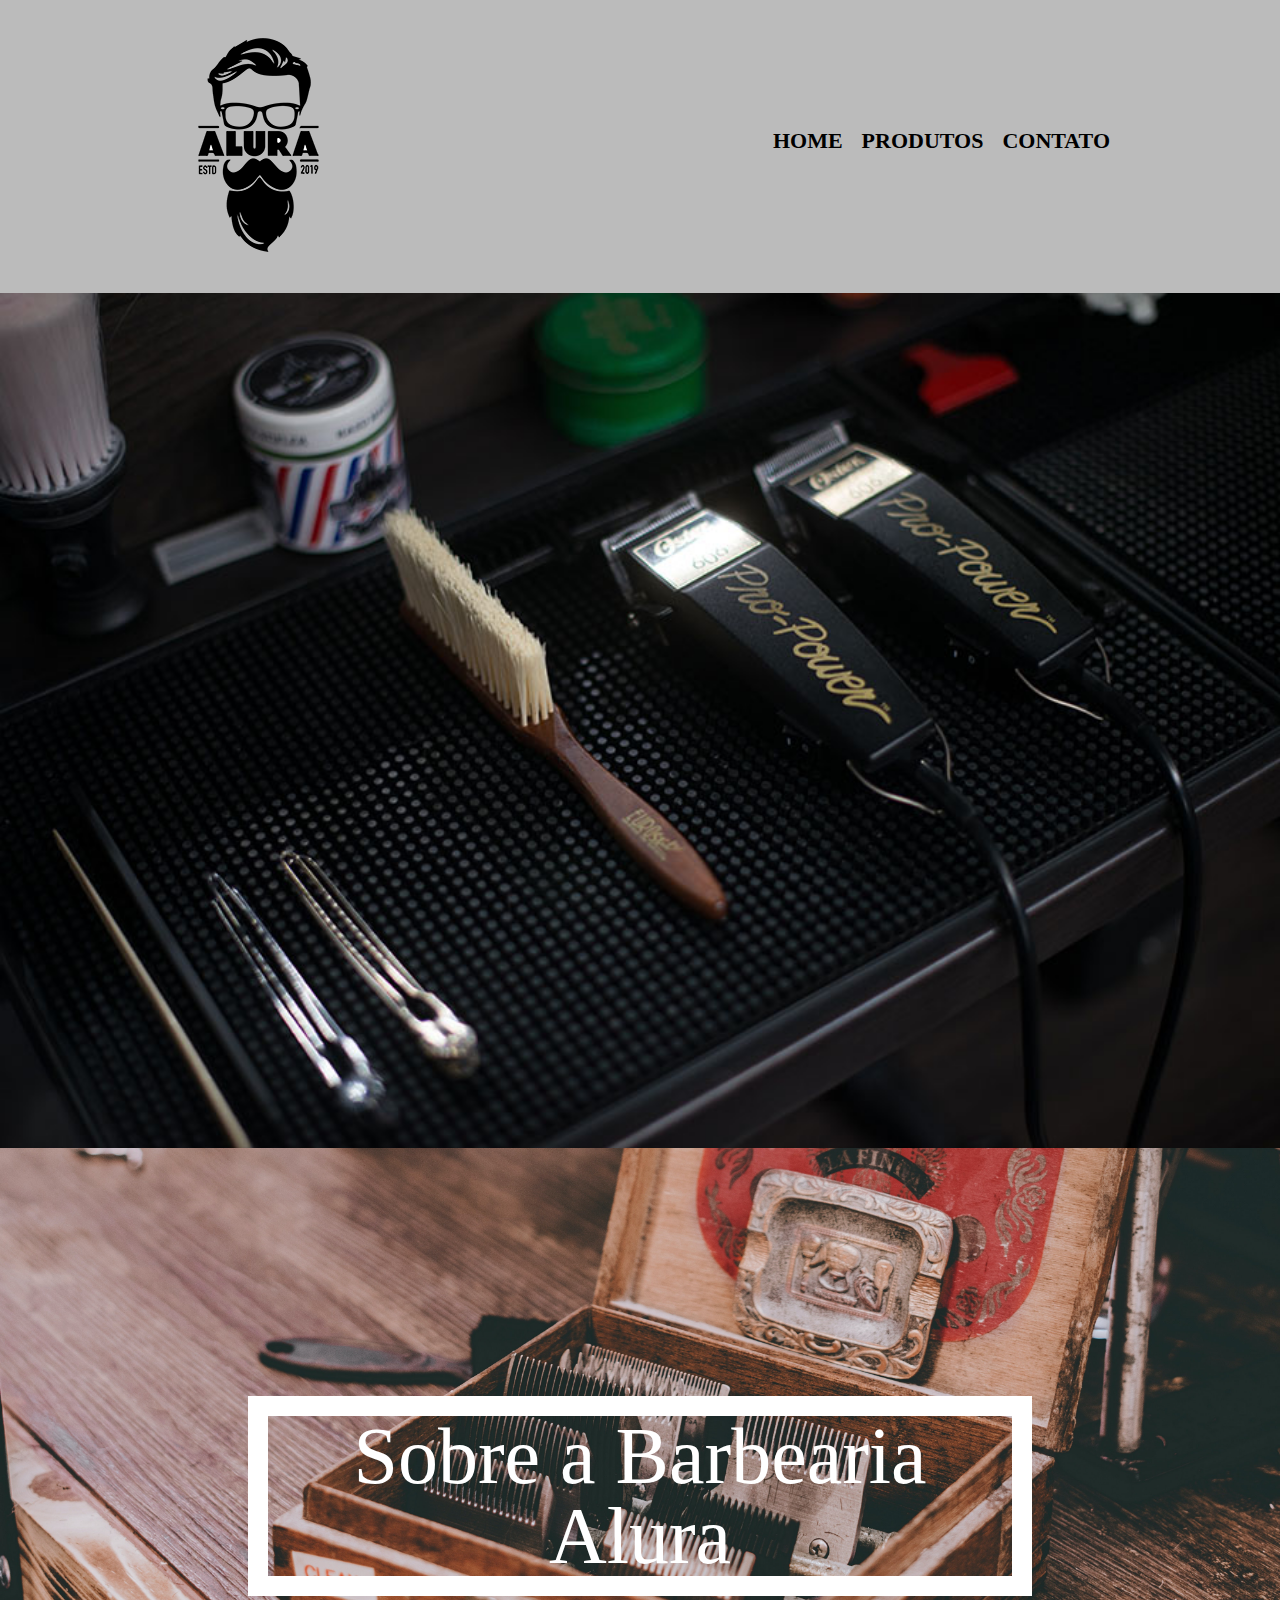
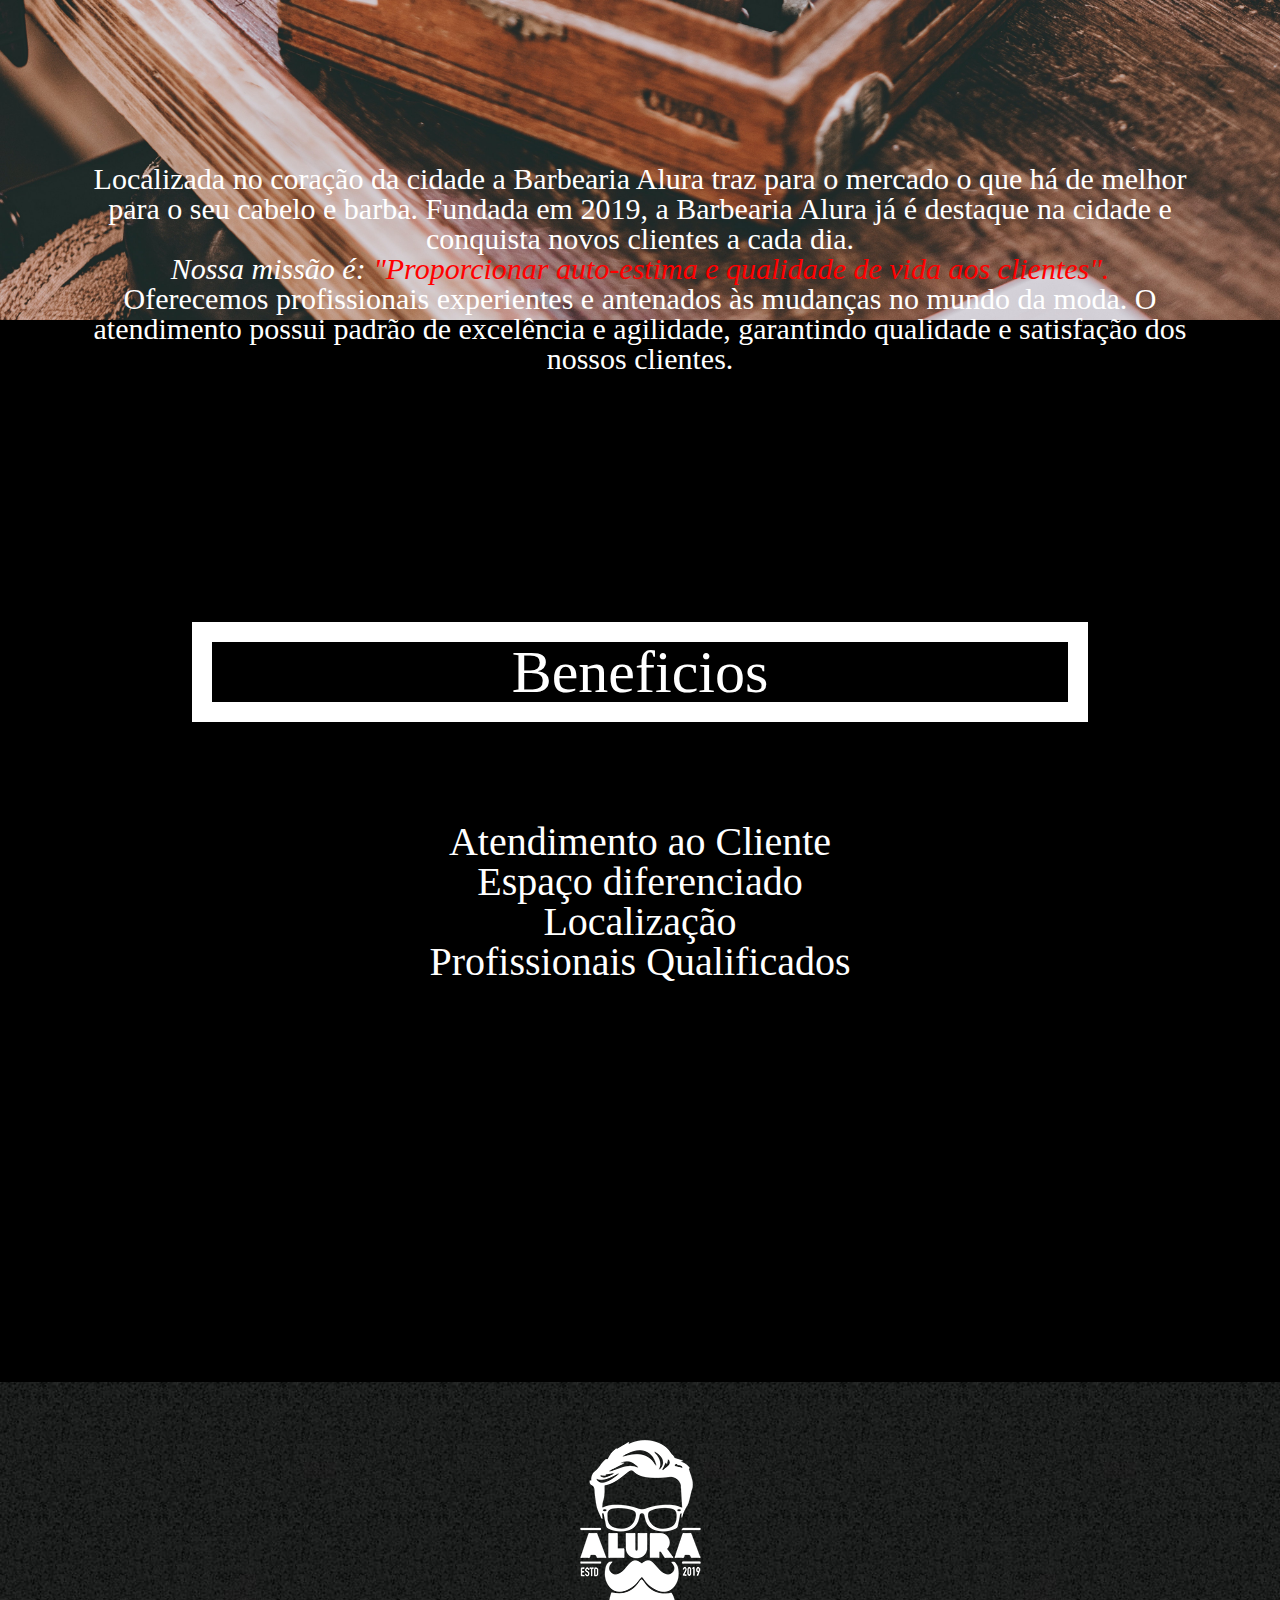
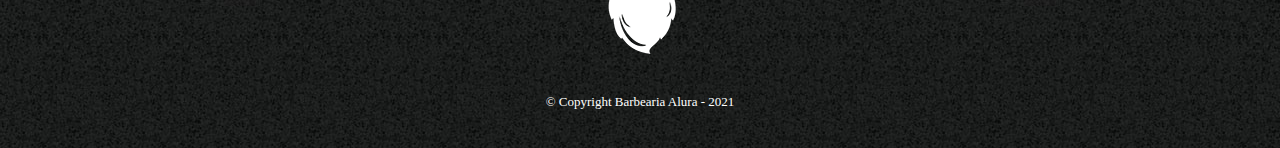
<file: index.html>
<!DOCTYPE html>
<html lang="pt-br">
    <head>
    <meta charset="UTF-8">
    <link rel="stylesheet" href="reset.css">
    <link rel="stylesheet" href="style-home.css">
    
    
    <link rel="shortcut icon" href="favicon.ico" type="image/x-icon">
    <title> Barbearia Alura</title> 
    </head>
    <body>
        <header>
            <div class="caixa">
                <h1><img src="resources/logo.png" alt="logo barberia alura"></h1>
                <nav>
                    <ul>
                        <li> <a href="index.html">Home</a> </li>
                        <li> <a href="produtos.html">Produtos</a></li>
                        <li> <a href="contato.html">Contato</a></li>
                    </ul>
                </nav>
            </div>
        </header>
      
        <main>
            <img id="banner" src="banner.jpg" alt="banner">
            <div class="principal">
            
                <h2 class="titulocentralizado" id="tituloapresentacao">Sobre a Barbearia Alura</h2>
            
                <div class="TextoApresentacao">
                    <p>Localizada no coração da cidade a <strong>Barbearia Alura</strong>  traz para o mercado o que há de melhor para o seu cabelo e barba. Fundada em 2019, a Barbearia Alura já é destaque na cidade e conquista novos clientes a cada dia.</p>
            
                    <p id="missao"><em>Nossa missão é: <strong>"Proporcionar auto-estima e qualidade de vida aos clientes".</strong> </em> </p>
                    <p>Oferecemos profissionais experientes e antenados às mudanças no mundo da moda. O atendimento possui padrão de excelência e agilidade, garantindo qualidade e satisfação dos nossos clientes.</p>
                </div>
            </div>
            
            <div class="beneficios">
                <h3 class="titulobeneficios";">Beneficios</h3>
                <ul class="listabeneficios">
                    <li>Atendimento ao Cliente</li>
                    <li>Espaço diferenciado</li>
                    <li>Localização</li>
                    <li>Profissionais Qualificados</li>
                </ul>
            </div>
        </main>
        <footer>
            <img src="resources/logo-branco.png" alt="logo alura branco">
            <p class="copyright">&copy; Copyright Barbearia Alura - 2021</p>
        </footer>
    </body>
</html>
</file>
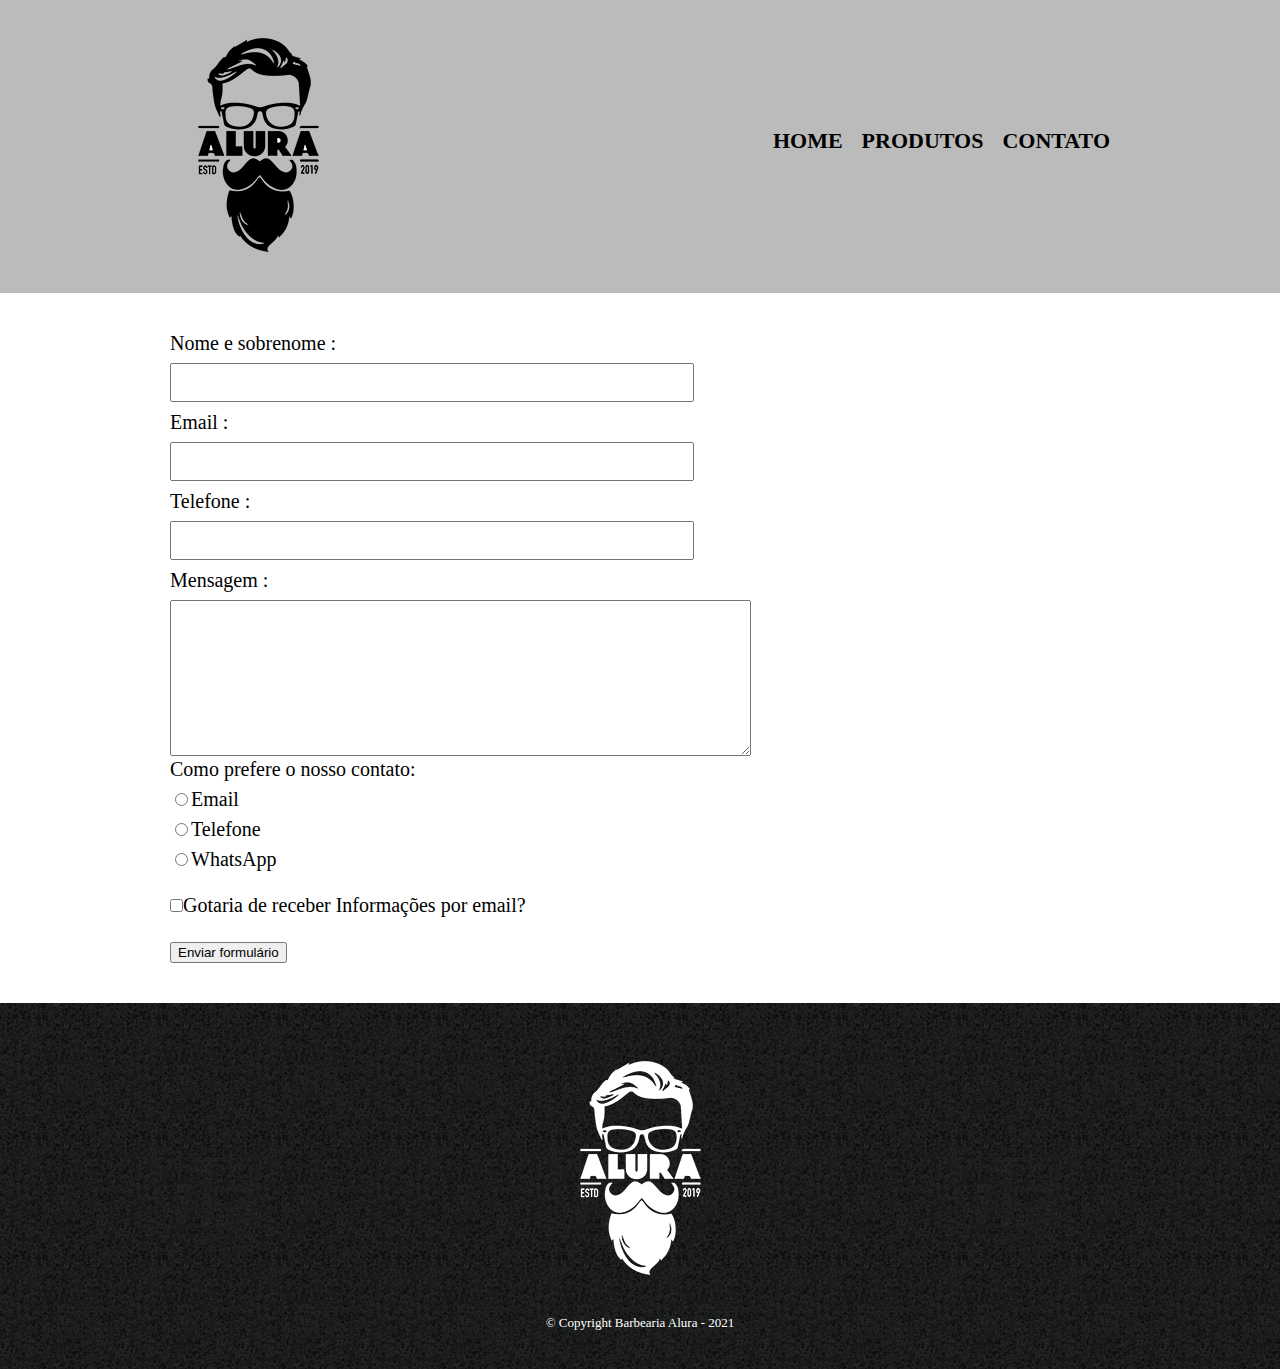
<file: contato.html>
<!DOCTYPE html>
<html lang="pt-br">
<head>
    <meta charset="UTF-8">
    <meta http-equiv="X-UA-Compatible" content="IE=edge">
    <meta name="viewport" content="width=device-width, initial-scale=1.0">
    <link rel="shortcut icon" href="favicon.ico" type="image/x-icon">
    <link rel="stylesheet" href="reset.css">
    <link rel="stylesheet" href="style.css">
    
    <title>Contato - Barbearia Alura</title>
</head>
<body>
    <header>
        <div class="caixa">
            <h1><img src="resources/logo.png" alt="logo barberia alura"></h1>
            <nav>
                <ul>
                    <li> <a href="index.html">Home</a> </li>
                    <li> <a href="produtos.html">Produtos</a></li>
                    <li> <a href="contato.html">Contato</a></li>
                </ul>
            </nav>
        </div>
    </header>
    <main>
        <form>
            
            <label  for="nomesobrenome">Nome e sobrenome :</label>
            <input type="text" id="nomesobrenome" class="input-padrao">
            
            <label for="email">Email :</label>
            <input type="text" id="email" class="input-padrao">
            
            <label for="telefone">Telefone :</label>
            <input type="text" id="telefone" class="input-padrao">
            
            
           
            <label for="mensagem">Mensagem :</label>
            <textarea cols="70" rows="10" id="mensagem" input-padrao></textarea>
            
            <div>
                <p>Como prefere o nosso contato:</p>
                
                <label for="radio-email"><input type="radio" value="email" id="radio-email" name="contato">Email</label>
                
                
                <label for="radio-telefone"><input type="radio" value="telefone" id="radio-telefone" name="contato">Telefone</label>
                
                
                <label for="radio-whatsapp"><input type="radio" value="whatsapp" id="radio-whatsapp" name="contato">WhatsApp</label>
                
            </div>
            <label ><input type="checkbox" class="checkbox">Gotaria de receber Informações por email?</input></label>
            <input type="submit" value="Enviar formulário">
            
        </form>
    </main>
    <footer>
        <img src="resources/logo-branco.png" alt="logo alura branco">
        <p class="copyright">&copy; Copyright Barbearia Alura - 2021</p>
    </footer>
</body>
</html>
</file>
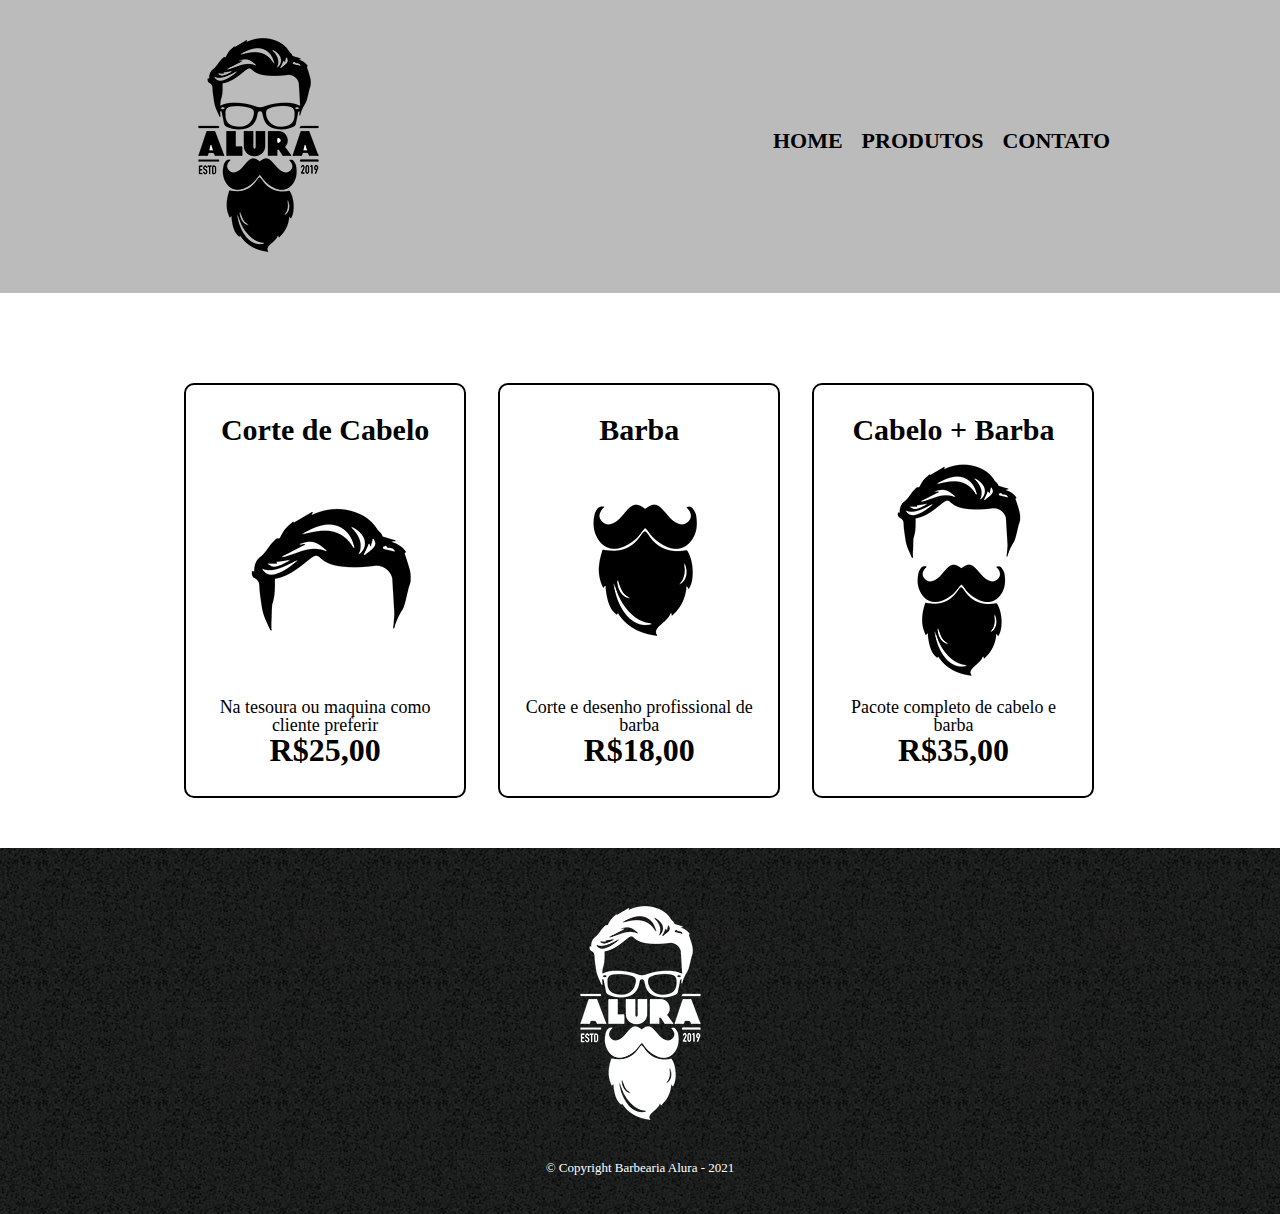
<file: produtos.html>
<!DOCTYPE html>
<html lang="pt-br">
<head>
    <meta charset="UTF-8">
    <meta http-equiv="X-UA-Compatible" content="IE=edge">
    <meta name="viewport" content="width=device-width, initial-scale=1.0">
    <link rel="shortcut icon" href="favicon.ico" type="image/x-icon">
    <link rel="stylesheet" href="reset.css">
    <link rel="stylesheet" href="style.css">
    
    <title>Produtos - Barbearia Alura</title>
</head>
<body>
    <header>
        <div class="caixa">
            <h1><img src="resources/logo.png" alt="logo barberia alura"></h1>
            <nav>
                <ul>
                    <li> <a href="index.html">Home</a> </li>
                    <li> <a href="produtos.html">Produtos</a></li>
                    <li> <a href="contato.html">Contato</a></li>
                </ul>
            </nav>
        </div>
    </header>
    <main>
        <form>

        </form>
        <ul class="produtos">
            <li >
                <h2>Corte de Cabelo</h2>
                <img src="resources/cabelo.jpg" alt="Anuncio do produto Cabelo">
                <p class="produto-descricao">Na tesoura ou maquina como cliente preferir</p>
                <p class="produto-preco">R$25,00</p>
            </li>
            <li>
                <h2>Barba</h2>
                <img src="resources/barba.jpg" alt="Anuncio do produto Barba">
                <p class="produto-descricao">Corte e desenho profissional de barba</p>
                <p class="produto-preco">R$18,00</p>
            </li>
            <li>
                <h2>Cabelo + Barba</h2>
                <img src="resources/cabelo+barba.jpg" alt="Anuncio do produto cabelo e barba">
                <p class="produto-descricao">Pacote completo de cabelo e barba</p>
                <p class="produto-preco">R$35,00</p>
            </li>
        </ul>
    </main>
    <footer>
        <img src="resources/logo-branco.png" alt="logo alura branco">
        <p class="copyright">&copy; Copyright Barbearia Alura - 2021</p>
    </footer>
</body>
</html>
</file>
<file: style-home.css>
body{
    font-family: 'Calibri'
}
header{
    background-color: #BBBBBB;
    padding: 20px 0 20px 0;
    font-family: initial;
}
.caixa{
    width: 940px;
    position: relative;
    margin: 0 auto;
}
nav{
    position: absolute;
    top: 110px;
    right: 0px;
}
nav li{
    display: inline;
    margin:0 0 0 15px;
}
nav a{
    text-transform: uppercase;
    color: black;
    font-weight: bold;
    font-size: 22px;
    text-decoration: none;
}
nav a:hover{
    color: white;
    text-decoration: underline;
}
.tituloPrincipal{
    color: white;
    padding: 25px;
    font-size: 50px;
    font-family:  Impact, Haettenschweiler, 'Arial Narrow Bold', sans-serif;
    
}

#banner{
    width: 100%;
    display: block;
    
}
.principal{
    color: white;
    margin-top: 0;
    padding: 80px;
    background-image: url("pexels-maria-orlova-4969856.jpg");
    background-attachment: fixed ;
    background-size: 100%;
    background-repeat: no-repeat ;
    background-color: black;
}
#tituloapresentacao{
    font-size: 80px;
    border: solid 20px;
    margin: 15%;
}

.TextoApresentacao{
   
    font-size: 30px;
    margin: 15% 0;

}


.titulocentralizado{
    text-align: center;
}

p {
    text-align: center;
   
}
#missao{

    font-size: 30px;
    font-style: italic;   
}

em strong{
    color: #FF0000;
}
.beneficios{
   
    font-size: 40px;
    color: white;
    background-image: url("pexels-maria-orlova-4969856.jpg");
    background-attachment: fixed ;
    background-size: 100%;
    background-repeat: no-repeat ;
    background-color: black;
    padding: 0 0 300px ;
   

}

.titulobeneficios{
    font-size: 60px;
    text-align: center;
    border: solid 20px;
    margin: 0 15%;    
    
    
}
.listabeneficios {
    padding: 100px;
    list-style: none;
    text-align: center;

}
.listabeneficios h2{
    margin: 0 auto;
}
#teste{
    border-style: dotted;
}
footer{
    text-align: center;
    background: url(resources/bg.jpg);
    padding: 40px 0;

}
.copyright{
    color: white;
    font-size: 13px;
    margin-top: 20px;
}
</file>
<file: style.css>
header{
    background-color: #BBBBBB;
    padding: 20px 0 20px 0;
}
.caixa{
    width: 940px;
    position: relative;
    margin: 0 auto;
}
nav{
    position: absolute;
    top: 110px;
    right: 0px;
}
nav li{
    display: inline;
    margin:0 0 0 15px;
}
nav a{
    text-transform: uppercase;
    color: black;
    font-weight: bold;
    font-size: 22px;
    text-decoration: none;
}
nav a:hover{
    color: white;
    text-decoration: underline;
}
.produtos {
    width: 940px;
    margin: 0 auto;
    padding: 50px 0;
}
.produtos li{
    display: inline-block;
    text-align: center;
    width: 30%;
    vertical-align: top;
    padding: 50px 0;
    margin: 0 1.5%;
    padding: 30px 20px;
    box-sizing: border-box;
    border: black 2px solid;
    border-radius: 10px;
}
.produtos li:hover{
    border-color: lightblue;
} 
.produtos li:active{
    border-color: rgb(0, 157, 255);
}
.produtos li:hover h2{
    font-size: 34px;
}
.produtos h2{
    font-size: 30px;
    font-weight: bold;
}
.produto-descricao{
    font-size: 18px;
}
.produto-preco{
    font-size: 32px;
    font-weight: bold;
    margin-top: 10px auto ;
}
footer{
    text-align: center;
    background: url(resources/bg.jpg);
    padding: 40px 0;

}
.copyright{
    color: white;
    font-size: 13px;
    margin-top: 20px;
}
main{
    width: 940px;
    margin:0 auto;
}
form{
    margin: 40px 0;
    
}
form label, form p{
    display: block;
    font-size: 20px;
    margin: 0 0 10px 0;

}
.input-padrao{
    display: block;
    margin: 0 0 10px;
    padding: 10px 25px;
    width: 50%;

}
.checkbox{
    margin: 20px 0;
}
</file>
